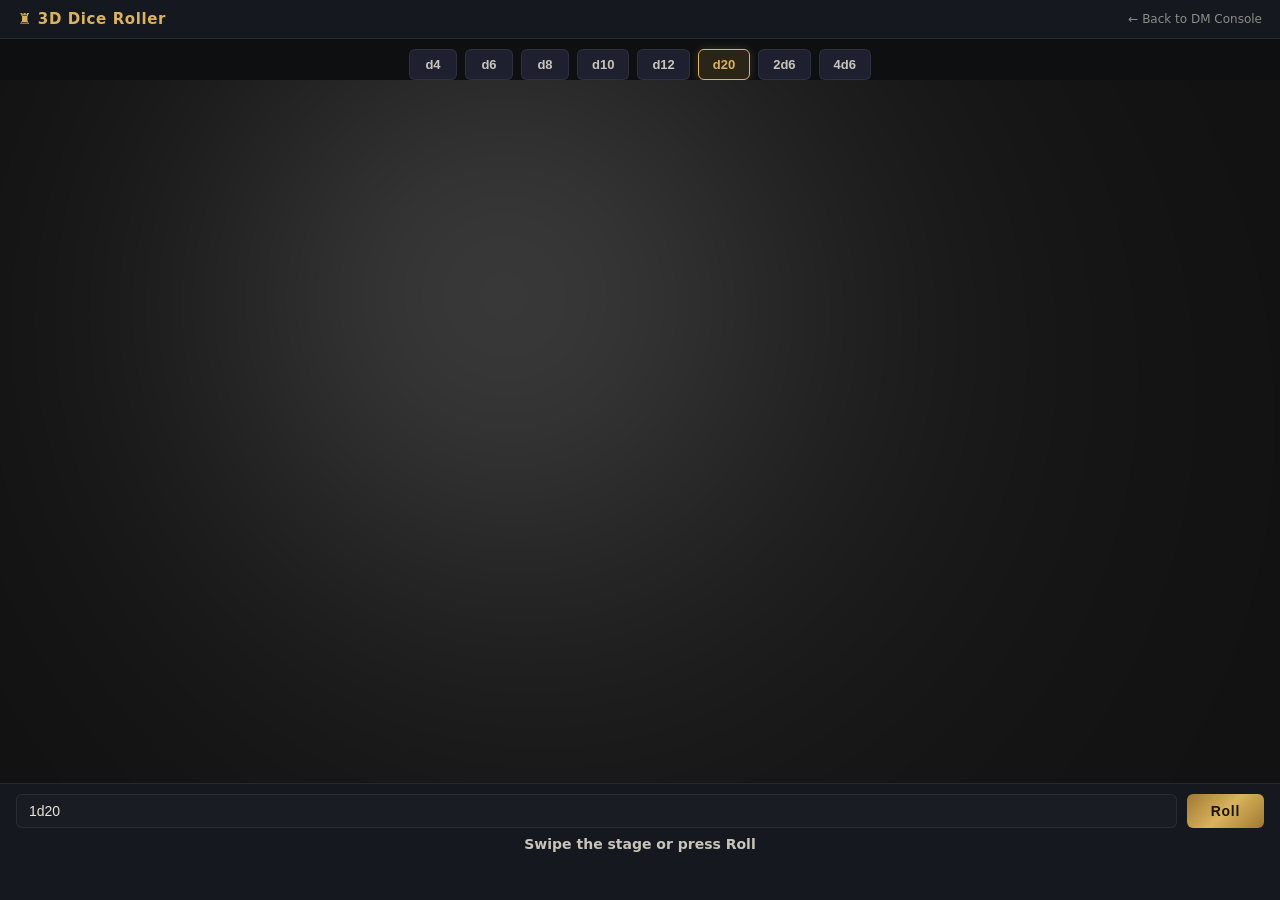
<file: dice.html>
<!doctype html>
<html lang="en">
<head>
  <meta charset="utf-8">
  <meta name="viewport" content="width=device-width, initial-scale=1">
  <title>3D Dice Roller — DnD Crawl Projector</title>
  <style>
    *, *::before, *::after { box-sizing: border-box; margin: 0; padding: 0; }

    :root {
      --gold: #d9b35d;
      --bg:   #0e0f11;
      --card: #161820;
      --line: rgba(255,255,255,0.07);
      --muted: #8a8e82;
    }

    html, body {
      height: 100%;
      background: var(--bg);
      color: #e8e4d8;
      font-family: 'Segoe UI', system-ui, sans-serif;
      overflow: hidden;
    }

    /* ── layout ── */
    .layout {
      display: grid;
      grid-template-rows: auto auto 1fr auto;
      height: 100vh;
    }

    /* ── top bar ── */
    .topbar {
      display: flex;
      align-items: center;
      justify-content: space-between;
      padding: 10px 18px;
      border-bottom: 1px solid var(--line);
      background: var(--card);
      flex-shrink: 0;
    }

    .topbar h1 {
      font-size: 15px;
      font-weight: 700;
      letter-spacing: 0.04em;
      color: var(--gold);
    }

    .topbar a {
      font-size: 12px;
      color: var(--muted);
      text-decoration: none;
    }
    .topbar a:hover { color: #e8e4d8; }

    /* ── die picker ── */
    .die-bar {
      display: flex;
      gap: 8px;
      justify-content: center;
      padding: 10px 16px 0;
      flex-wrap: wrap;
      flex-shrink: 0;
    }

    .die-btn {
      background: #1e2030;
      color: #c8c4b8;
      border: 1px solid var(--line);
      border-radius: 6px;
      padding: 7px 14px;
      font-size: 13px;
      font-weight: 600;
      cursor: pointer;
      transition: background 0.15s, color 0.15s, border-color 0.15s;
      min-width: 48px;
    }
    .die-btn:hover { background: #252840; color: #e8e4d8; }
    .die-btn.active {
      background: #2a2518;
      color: var(--gold);
      border-color: var(--gold);
      box-shadow: 0 0 8px rgba(217,179,93,0.22);
    }

    /* ── 3D stage ── */
    #diceStage {
      position: relative;
      width: 100%;
      flex: 1;
      cursor: grab;
      touch-action: none;
      background: #101010;
      overflow: hidden;
    }
    #diceStage:active { cursor: grabbing; }
    #diceStage canvas { display: block; width: 100% !important; height: 100% !important; }

    .fallback-hint {
      position: absolute;
      inset: 0;
      display: flex;
      flex-direction: column;
      align-items: center;
      justify-content: center;
      gap: 10px;
      color: var(--muted);
      font-size: 14px;
      text-align: center;
      padding: 24px;
      pointer-events: none;
    }

    /* ── bottom bar ── */
    .bottombar {
      display: flex;
      flex-direction: column;
      gap: 8px;
      padding: 10px 16px 14px;
      border-top: 1px solid var(--line);
      background: var(--card);
      flex-shrink: 0;
    }

    .action-row {
      display: flex;
      gap: 10px;
    }

    .notation-input {
      flex: 1;
      background: #1a1c24;
      border: 1px solid var(--line);
      border-radius: 6px;
      color: #e8e4d8;
      font-size: 14px;
      padding: 8px 12px;
      outline: none;
    }
    .notation-input:focus { border-color: rgba(217,179,93,0.4); }

    .roll-btn {
      background: linear-gradient(135deg, #a07830 0%, #d9b35d 50%, #a07830 100%);
      color: #1a1400;
      border: none;
      border-radius: 6px;
      padding: 8px 24px;
      font-size: 14px;
      font-weight: 700;
      cursor: pointer;
      letter-spacing: 0.05em;
      transition: opacity 0.15s, transform 0.1s;
    }
    .roll-btn:hover { opacity: 0.88; }
    .roll-btn:active { transform: scale(0.97); }

    .result-bar {
      font-size: 14px;
      font-weight: 600;
      min-height: 22px;
      color: #c8c4b8;
      text-align: center;
    }
    .result-bar.crit { color: #f0d060; text-shadow: 0 0 10px rgba(240,208,60,0.5); }
    .result-bar.fail { color: #f07878; }

    .history-row {
      display: flex;
      flex-wrap: wrap;
      gap: 5px;
      min-height: 20px;
    }

    .hist-chip {
      font-size: 11px;
      background: rgba(255,255,255,0.05);
      border: 1px solid var(--line);
      border-radius: 4px;
      padding: 2px 7px;
      color: var(--muted);
    }

    /* ── 2D canvas fallback (same quality as sidebar) ── */
    #canvas2d {
      display: block;
      width: 100%;
      height: 100%;
    }
  </style>
</head>
<body>
<div class="layout">

  <div class="topbar">
    <h1>&#9820; 3D Dice Roller</h1>
    <a href="/" target="_self">&larr; Back to DM Console</a>
  </div>

  <div class="die-bar">
    <button class="die-btn" data-dice="1d4">d4</button>
    <button class="die-btn" data-dice="1d6">d6</button>
    <button class="die-btn" data-dice="1d8">d8</button>
    <button class="die-btn" data-dice="1d10">d10</button>
    <button class="die-btn" data-dice="1d12">d12</button>
    <button class="die-btn active" data-dice="1d20">d20</button>
    <button class="die-btn" data-dice="2d6">2d6</button>
    <button class="die-btn" data-dice="4d6">4d6</button>
  </div>

  <div id="diceStage"></div>

  <div class="bottombar">
    <div class="action-row">
      <input id="notationInput" class="notation-input" type="text" value="1d20" placeholder="e.g. 1d20 or 2d6+1d4" spellcheck="false">
      <button id="rollBtn" class="roll-btn">Roll</button>
    </div>
    <div id="resultBar" class="result-bar">Swipe the stage or press Roll</div>
    <div id="historyRow" class="history-row"></div>
  </div>

</div>

<script src="libs/three.min.js"></script>
<script src="libs/cannon.min.js"></script>
<script src="libs/teal.js"></script>
<script src="libs/dice.js"></script>
<script>
(function() {
  var box = null;
  var currentDice = '1d20';
  var rollHistory = [];
  var MAX_HIST = 20;
  var rolling2d = false;

  var stage      = document.getElementById('diceStage');
  var resultBar  = document.getElementById('resultBar');
  var historyRow = document.getElementById('historyRow');
  var notation   = document.getElementById('notationInput');
  var rollBtn    = document.getElementById('rollBtn');

  // ── die picker ──────────────────────────────────────
  document.querySelectorAll('.die-btn[data-dice]').forEach(function(b) {
    b.addEventListener('click', function() {
      document.querySelectorAll('.die-btn').forEach(function(x){ x.classList.remove('active'); });
      b.classList.add('active');
      currentDice = b.dataset.dice;
      notation.value = currentDice;
      if (box) { box.setDice(currentDice); }
      else { draw2D(currentDice, null); }
    });
  });

  notation.addEventListener('change', function() {
    currentDice = notation.value.trim() || '1d20';
    document.querySelectorAll('.die-btn').forEach(function(x){ x.classList.remove('active'); });
    var match = document.querySelector('.die-btn[data-dice="' + currentDice + '"]');
    if (match) match.classList.add('active');
    if (box) { box.setDice(currentDice); }
  });

  rollBtn.addEventListener('click', function() {
    if (box) {
      box.setDice(notation.value.trim() || currentDice);
      box.start_throw(onBefore, onAfter);
    } else {
      roll2D();
    }
  });

  // ── WebGL init ───────────────────────────────────────
  function hasWebGL() {
    try {
      var c = document.createElement('canvas');
      return !!(c.getContext('webgl') || c.getContext('experimental-webgl'));
    } catch(e) { return false; }
  }

  requestAnimationFrame(function() {
    if (hasWebGL()) {
      try {
        box = new DICE.dice_box(stage);
        box.setDice(currentDice);
        box.bind_swipe(stage, onBefore, onAfter);
        return;
      } catch(e) { console.warn('DICE 3D init failed:', e); }
    }
    init2D();
  });

  // ── 3D callbacks ─────────────────────────────────────
  function onBefore() {
    resultBar.textContent = 'Rolling\u2026';
    resultBar.className = 'result-bar';
    return null;
  }

  function onAfter(n) {
    if (!n || !n.result || n.result[0] < 0) {
      resultBar.textContent = 'Dice fell off the table — roll again!';
      resultBar.className = 'result-bar';
      return;
    }
    var sides = parseInt(currentDice.replace(/^\d+d/,''), 10);
    showResult(n.result[0], sides, n.resultString, n.resultTotal);
  }

  // ── shared result display ─────────────────────────────
  function showResult(top, sides, str, total) {
    var isCrit = sides === 20 && top === 20;
    var isFail = sides === 20 && top === 1;
    var label = currentDice + ' \u2192 ' + str;
    if (total !== undefined && total !== null && String(total) !== String(str)) label += ' = ' + total;
    if (isCrit) label = '\u2728 Critical! ' + label;
    if (isFail) label = '\uD83D\uDC80 Nat 1! ' + label;
    resultBar.textContent = label;
    resultBar.className = 'result-bar' + (isCrit ? ' crit' : isFail ? ' fail' : '');

    rollHistory.unshift({ label: currentDice, val: str, isCrit: isCrit, isFail: isFail });
    if (rollHistory.length > MAX_HIST) rollHistory.pop();
    historyRow.innerHTML = '';
    rollHistory.forEach(function(h) {
      var chip = document.createElement('span');
      chip.className = 'hist-chip';
      chip.textContent = h.label + ':' + h.val;
      if (h.isCrit) chip.style.color = '#f0d060';
      if (h.isFail) chip.style.color = '#f07878';
      historyRow.appendChild(chip);
    });
  }

  // ── 2D canvas fallback ────────────────────────────────
  var canvas2d = null, ctx2d = null;

  var DICE_DEFS = {
    d4:  { sides:4,  color:'#1a6e3a', hi:'#5ee88a', stroke:'#2ea850', shape:'tri',     numY:0.60 },
    d6:  { sides:6,  color:'#1a3a7c', hi:'#5aaaf0', stroke:'#2a6acc', shape:'sq',      numY:0.55 },
    d8:  { sides:8,  color:'#7c1a1a', hi:'#f06060', stroke:'#c43030', shape:'diamond', numY:0.55 },
    d10: { sides:10, color:'#7a5010', hi:'#f0c050', stroke:'#c88020', shape:'kite',    numY:0.60 },
    d12: { sides:12, color:'#3a1870', hi:'#b070f0', stroke:'#7030d0', shape:'hex',     numY:0.55 },
    d20: { sides:20, color:'#0a1a52', hi:'#5a8fff', stroke:'#2050d8', shape:'tri-inv', numY:0.48 },
  };

  var SHAPES = {
    'tri':     [[0.5,0.05],[0.97,0.92],[0.03,0.92]],
    'tri-inv': [[0.5,0.95],[0.03,0.08],[0.97,0.08]],
    'sq':      [[0.07,0.07],[0.93,0.07],[0.93,0.93],[0.07,0.93]],
    'diamond': [[0.5,0.03],[0.97,0.5],[0.5,0.97],[0.03,0.5]],
    'kite':    [[0.5,0.04],[0.94,0.36],[0.77,0.94],[0.23,0.94],[0.06,0.36]],
    'hex':     [[0.5,0.04],[0.92,0.27],[0.92,0.73],[0.5,0.96],[0.08,0.73],[0.08,0.27]],
  };

  function init2D() {
    stage.innerHTML = '';
    canvas2d = document.createElement('canvas');
    canvas2d.id = 'canvas2d';
    stage.appendChild(canvas2d);
    resize2D();
    window.addEventListener('resize', resize2D);
    draw2D(currentDice, null);

    var hint = document.createElement('div');
    hint.className = 'fallback-hint';
    hint.innerHTML = '<span style="font-size:32px">&#9820;</span><span>3D physics dice require WebGL<br>Rendering 2D fallback</span>';
    stage.appendChild(hint);
  }

  function resize2D() {
    if (!canvas2d) return;
    canvas2d.width  = stage.clientWidth;
    canvas2d.height = stage.clientHeight;
    ctx2d = canvas2d.getContext('2d');
    draw2D(currentDice, canvas2d._lastResult);
  }

  function parseDice(n) {
    var m = n.match(/(\d+)d(\d+)/);
    return m ? { count: parseInt(m[1]), sides: parseInt(m[2]) } : { count:1, sides:20 };
  }

  function draw2D(diceStr, result) {
    if (!ctx2d) return;
    var w = canvas2d.width, h = canvas2d.height;
    var d = parseDice(diceStr);
    var key = 'd' + d.sides;
    var def = DICE_DEFS[key] || DICE_DEFS['d20'];
    var pts = SHAPES[def.shape];

    ctx2d.clearRect(0, 0, w, h);

    var pad = Math.min(w, h) * 0.10;
    var sz  = Math.min(w, h) - pad * 2;
    var ox  = (w - sz) / 2;
    var oy  = (h - sz) / 2;

    function polyPath() {
      ctx2d.beginPath();
      ctx2d.moveTo(ox + pts[0][0]*sz, oy + pts[0][1]*sz);
      for (var i = 1; i < pts.length; i++) ctx2d.lineTo(ox + pts[i][0]*sz, oy + pts[i][1]*sz);
      ctx2d.closePath();
    }

    // shadow
    ctx2d.save();
    ctx2d.shadowColor = 'rgba(0,0,0,0.75)';
    ctx2d.shadowBlur  = sz * 0.14;
    ctx2d.shadowOffsetY = sz * 0.06;

    // body gradient
    var grd = ctx2d.createRadialGradient(
      ox + sz*0.36, oy + sz*0.26, 0,
      ox + sz*0.5,  oy + sz*0.5,  sz * 0.72
    );
    grd.addColorStop(0,    def.hi);
    grd.addColorStop(0.40, def.color);
    grd.addColorStop(1,    'rgba(0,0,0,0.90)');

    polyPath();
    ctx2d.fillStyle = grd;
    ctx2d.fill();
    ctx2d.restore();

    // edge
    polyPath();
    ctx2d.strokeStyle = def.stroke;
    ctx2d.lineWidth   = sz * 0.022;
    ctx2d.stroke();

    // inner facet
    var ipts = pts.map(function(p){ return [0.5+(p[0]-0.5)*0.60, 0.5+(p[1]-0.5)*0.60]; });
    ctx2d.beginPath();
    ctx2d.moveTo(ox + ipts[0][0]*sz, oy + ipts[0][1]*sz);
    for (var i = 1; i < ipts.length; i++) ctx2d.lineTo(ox + ipts[i][0]*sz, oy + ipts[i][1]*sz);
    ctx2d.closePath();
    ctx2d.strokeStyle = 'rgba(255,255,255,0.16)';
    ctx2d.lineWidth   = sz * 0.010;
    ctx2d.stroke();

    // specular
    var shine = ctx2d.createRadialGradient(
      ox + sz*0.32, oy + sz*0.24, 0,
      ox + sz*0.32, oy + sz*0.24, sz * 0.26
    );
    shine.addColorStop(0, 'rgba(255,255,255,0.35)');
    shine.addColorStop(1, 'rgba(255,255,255,0)');
    polyPath();
    ctx2d.fillStyle = shine;
    ctx2d.fill();

    // number
    var cx = ox + sz*0.5, cy = oy + sz*def.numY;
    if (result !== null && result !== undefined) {
      ctx2d.font = 'bold ' + Math.round(sz*0.38) + 'px Arial';
      ctx2d.fillStyle  = '#fff8df';
      ctx2d.textAlign  = 'center';
      ctx2d.textBaseline = 'middle';
      ctx2d.shadowColor = 'rgba(0,0,0,0.95)';
      ctx2d.shadowBlur  = sz * 0.07;
      ctx2d.fillText(String(result), cx, cy);
      ctx2d.shadowBlur  = 0;
    } else {
      ctx2d.font = 'bold ' + Math.round(sz*0.20) + 'px Arial';
      ctx2d.fillStyle  = 'rgba(255,248,220,0.65)';
      ctx2d.textAlign  = 'center';
      ctx2d.textBaseline = 'middle';
      ctx2d.fillText(key, cx, cy);
    }
    if (canvas2d) canvas2d._lastResult = result;
  }

  function roll2D() {
    if (rolling2d) return;
    rolling2d = true;
    resultBar.textContent = 'Rolling\u2026';
    resultBar.className = 'result-bar';
    var d = parseDice(notation.value.trim() || currentDice);
    var total = 0;
    var frames = 0, maxFrames = 26;

    function animate() {
      var fake = Math.floor(Math.random() * d.sides) + 1;
      draw2D('1d' + d.sides, fake);
      frames++;
      if (frames < maxFrames) {
        setTimeout(animate, 28 + frames * 4);
      } else {
        // Roll all dice
        var results = [];
        for (var i = 0; i < d.count; i++) results.push(Math.floor(Math.random() * d.sides) + 1);
        total = results.reduce(function(a,b){ return a+b; }, 0);
        draw2D('1d' + d.sides, results[0]);
        rolling2d = false;
        showResult(results[0], d.sides, results.join('+'), total);
      }
    }
    animate();
  }

})();
</script>
</body>
</html>
</file>
